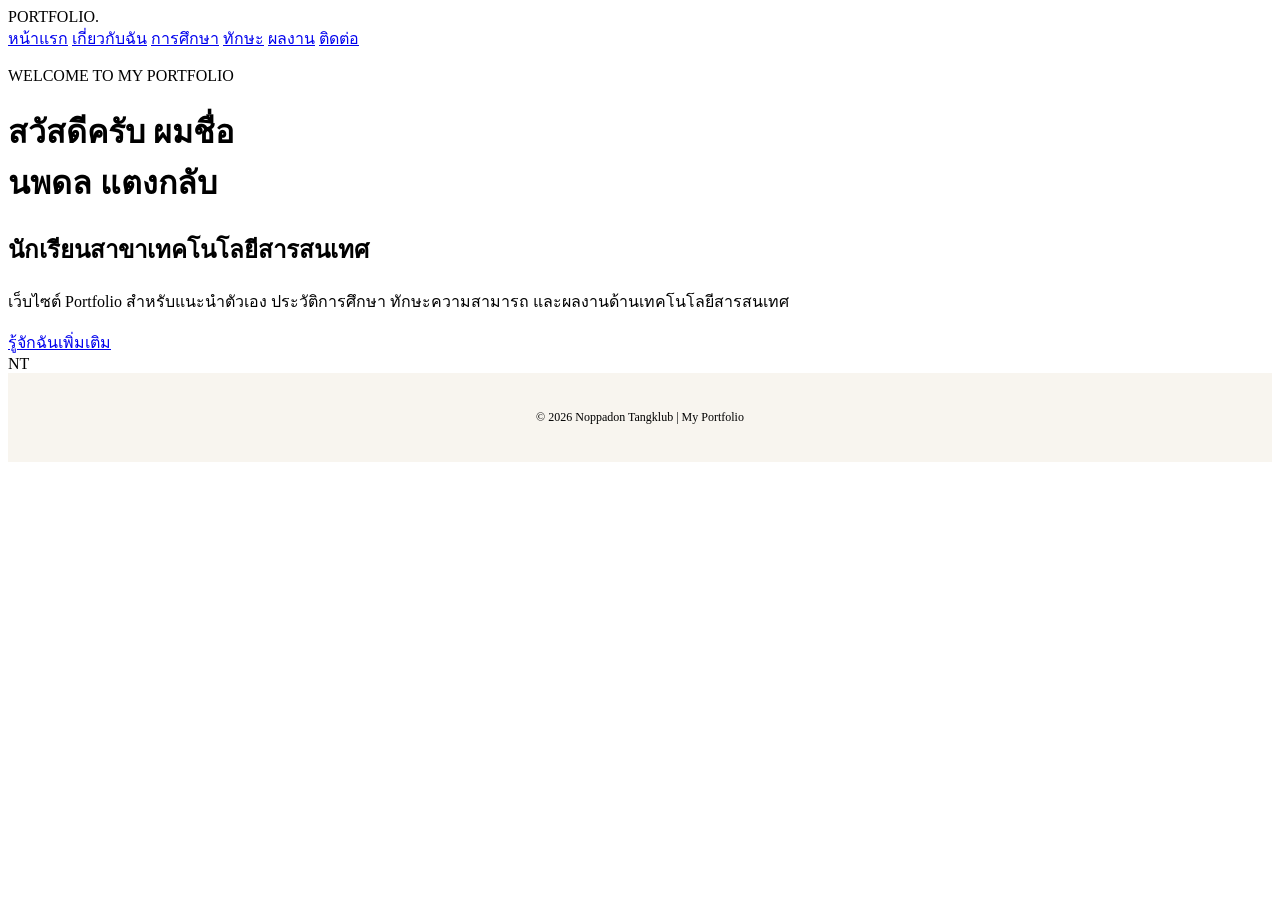
<file: index.html>
<!DOCTYPE html>
<html lang="th">
<head>
    <meta charset="UTF-8">
    <meta name="viewport" content="width=device-width, initial-scale=1.0">
    <title>Portfolio | Noppadon</title>
    <link rel="stylesheet" href="style.css">
</head>
<body>

    <!-- เมนูเว็บไซต์ -->
    <header>
        <div class="logo">PORTFOLIO<span>.</span></div>

        <nav>
            <a href="index.html" class="active">หน้าแรก</a>
            <a href="about.html">เกี่ยวกับฉัน</a>
            <a href="education.html">การศึกษา</a>
            <a href="skills.html">ทักษะ</a>
            <a href="projects.html">ผลงาน</a>
            <a href="contact.html">ติดต่อ</a>
        </nav>
    </header>

    <!-- หน้าแรก -->
    <main class="hero">
        <div class="hero-text">
            <p class="welcome">WELCOME TO MY PORTFOLIO</p>

            <h1>สวัสดีครับ ผมชื่อ<br>
                <span>นพดล แตงกลับ</span>
            </h1>

            <h2>นักเรียนสาขาเทคโนโลยีสารสนเทศ</h2>

            <p class="description">
                เว็บไซต์ Portfolio สำหรับแนะนำตัวเอง
                ประวัติการศึกษา ทักษะความสามารถ
                และผลงานด้านเทคโนโลยีสารสนเทศ
            </p>

            <a href="about.html" class="btn">รู้จักฉันเพิ่มเติม</a>
        </div>

        <div class="hero-image">
            <div class="profile-circle">NT</div>
        </div>
    </main>

    <!-- ส่วนท้าย -->
    <footer>
        <p>© 2026 Noppadon Tangklub | My Portfolio</p>
    </footer>

</body>
</html>
</file>
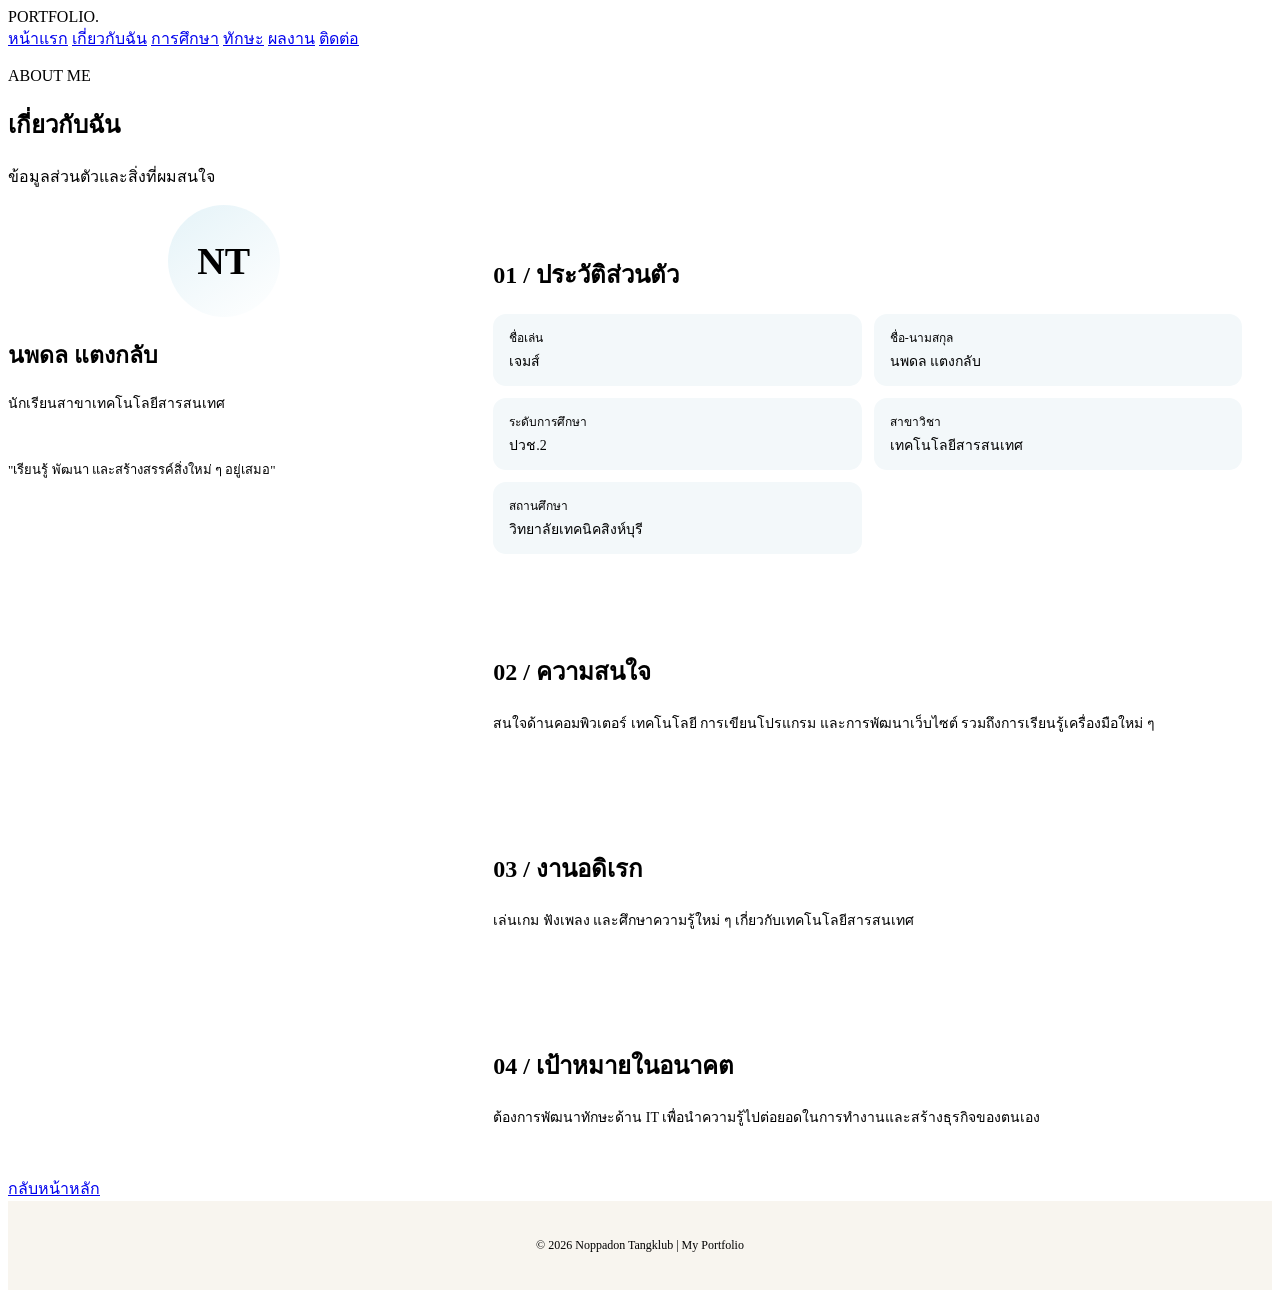
<file: about.html>
<!DOCTYPE html>
<html lang="th">
<head>
    <meta charset="UTF-8">
    <meta name="viewport" content="width=device-width, initial-scale=1.0">
    <title>เกี่ยวกับฉัน | Portfolio</title>
    <link rel="stylesheet" href="style.css">
</head>
<body>

    <header>
        <div class="logo">PORTFOLIO<span>.</span></div>
        <nav>
            <a href="index.html">หน้าแรก</a>
            <a href="about.html" class="active">เกี่ยวกับฉัน</a>
            <a href="education.html">การศึกษา</a>
            <a href="skills.html">ทักษะ</a>
            <a href="projects.html">ผลงาน</a>
            <a href="contact.html">ติดต่อ</a>
        </nav>
    </header>

    <main class="about-page">

        <section class="about-heading">
            <p class="welcome">ABOUT ME</p>
            <h1>เกี่ยวกับ<span>ฉัน</span></h1>
            <p>ข้อมูลส่วนตัวและสิ่งที่ผมสนใจ</p>
        </section>

        <section class="about-layout">

            <div class="about-profile">
                <div class="about-avatar">NT</div>
                <h2>นพดล แตงกลับ</h2>
                <p>นักเรียนสาขาเทคโนโลยีสารสนเทศ</p>
                <div class="about-line"></div>
                <p class="about-quote">
                    "เรียนรู้ พัฒนา และสร้างสรรค์สิ่งใหม่ ๆ อยู่เสมอ"
                </p>
            </div>

            <div class="about-details">

                <div class="about-section">
                    <h2>01 / ประวัติส่วนตัว</h2>
                    <div class="about-data">
                        <div>
                            <span>ชื่อเล่น</span>
                            <strong>เจมส์</strong>
                        </div>
                        <div>
                            <span>ชื่อ-นามสกุล</span>
                            <strong>นพดล แตงกลับ</strong>
                        </div>
                        <div>
                            <span>ระดับการศึกษา</span>
                            <strong>ปวช.2</strong>
                        </div>
                        <div>
                            <span>สาขาวิชา</span>
                            <strong>เทคโนโลยีสารสนเทศ</strong>
                        </div>
                        <div>
                            <span>สถานศึกษา</span>
                            <strong>วิทยาลัยเทคนิคสิงห์บุรี</strong>
                        </div>
                    </div>
                </div>

                <div class="about-section">
                    <h2>02 / ความสนใจ</h2>
                    <p>สนใจด้านคอมพิวเตอร์ เทคโนโลยี การเขียนโปรแกรม และการพัฒนาเว็บไซต์ รวมถึงการเรียนรู้เครื่องมือใหม่ ๆ</p>
                </div>

                <div class="about-section">
                    <h2>03 / งานอดิเรก</h2>
                    <p>เล่นเกม ฟังเพลง และศึกษาความรู้ใหม่ ๆ เกี่ยวกับเทคโนโลยีสารสนเทศ</p>
                </div>

                <div class="about-section">
                    <h2>04 / เป้าหมายในอนาคต</h2>
                    <p>ต้องการพัฒนาทักษะด้าน IT เพื่อนำความรู้ไปต่อยอดในการทำงานและสร้างธุรกิจของตนเอง</p>
                </div>

            </div>
        </section>

        <div class="about-back">
            <a href="index.html" class="btn">กลับหน้าหลัก</a>
        </div>

    </main>

    <footer>
        <p>© 2026 Noppadon Tangklub | My Portfolio</p>
    </footer>

</body>
</html>
</file>
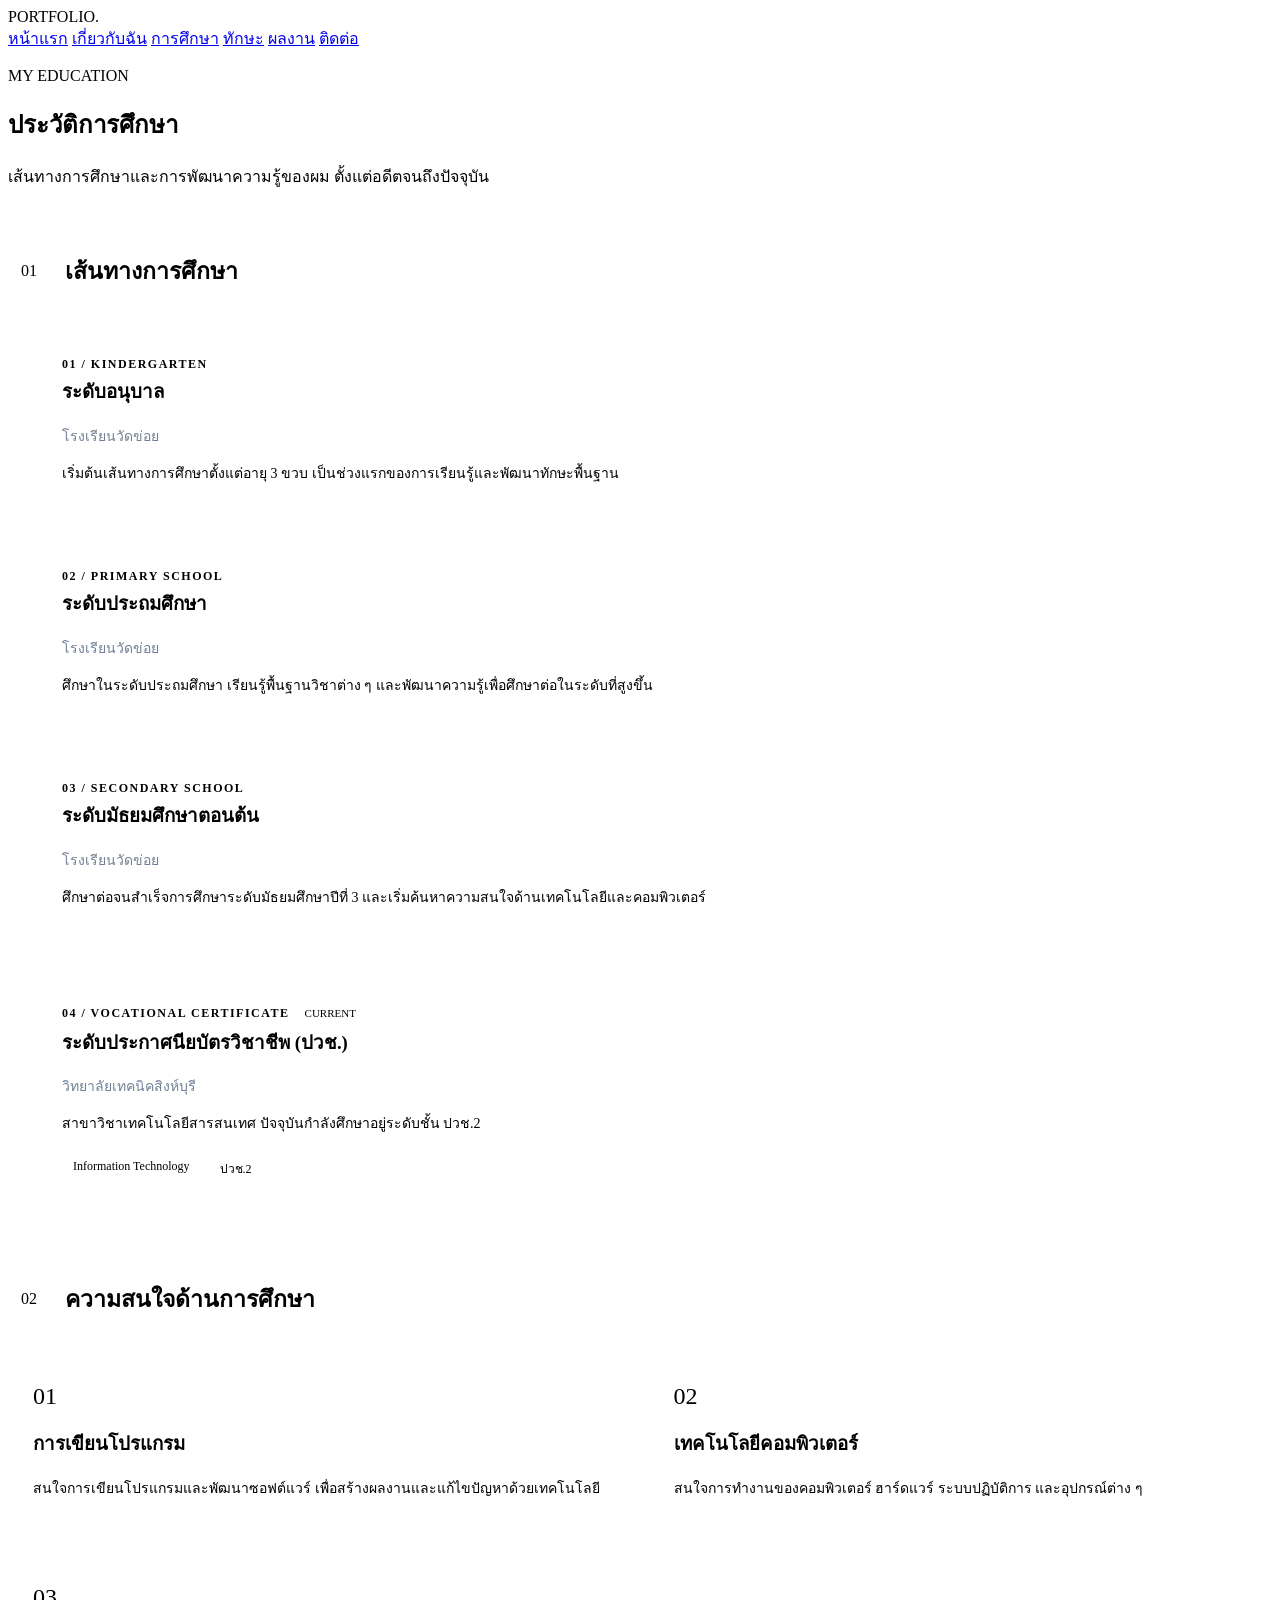
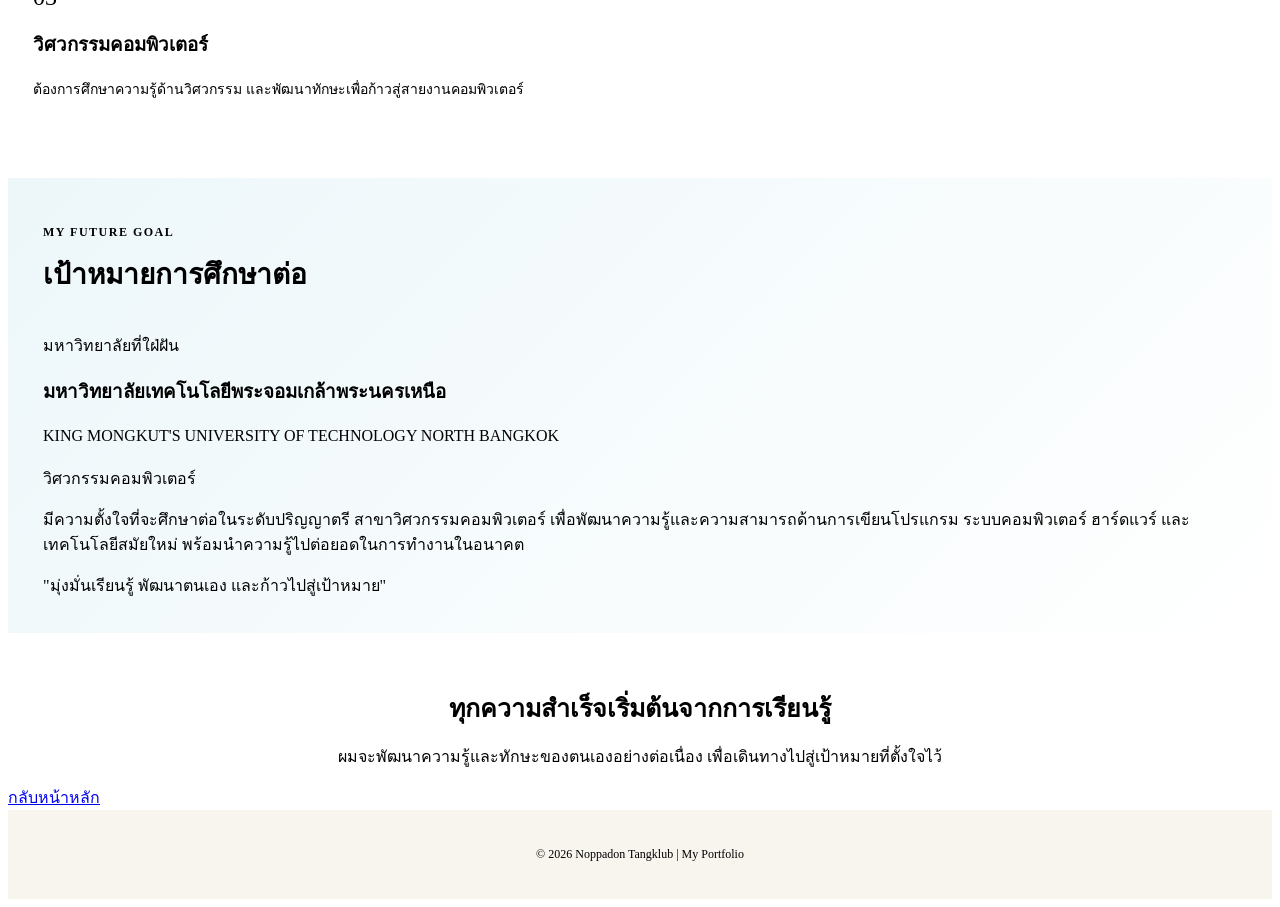
<file: education.html>
<!DOCTYPE html>
<html lang="th">
<head>
    <meta charset="UTF-8">
    <meta name="viewport" content="width=device-width, initial-scale=1.0">

    <title>ประวัติการศึกษา | Noppadon Portfolio</title>

    <link rel="stylesheet" href="style.css">
</head>

<body>

    <!-- HEADER -->
    <header>
        <div class="logo">PORTFOLIO<span>.</span></div>

        <nav>
            <a href="index.html">หน้าแรก</a>
            <a href="about.html">เกี่ยวกับฉัน</a>
            <a href="education.html" class="active">การศึกษา</a>
            <a href="skills.html">ทักษะ</a>
            <a href="projects.html">ผลงาน</a>
            <a href="contact.html">ติดต่อ</a>
        </nav>
    </header>


    <!-- MAIN CONTENT -->
    <main class="education-page">

        <!-- PAGE TITLE -->
        <section class="education-heading">
            <p class="welcome">MY EDUCATION</p>

            <h1>ประวัติ<span>การศึกษา</span></h1>

            <p>
                เส้นทางการศึกษาและการพัฒนาความรู้ของผม
                ตั้งแต่อดีตจนถึงปัจจุบัน
            </p>
        </section>


        <!-- EDUCATION TIMELINE -->
        <section class="education-section">

            <div class="section-title">
                <span>01</span>
                <h2>เส้นทางการศึกษา</h2>
            </div>

            <div class="education-timeline">

                <!-- KINDERGARTEN -->
                <div class="timeline-item">
                    <div class="timeline-dot"></div>

                    <div class="timeline-card">
                        <span class="timeline-number">01 / KINDERGARTEN</span>

                        <h3>ระดับอนุบาล</h3>

                        <h4>โรงเรียนวัดข่อย</h4>

                        <p>
                            เริ่มต้นเส้นทางการศึกษาตั้งแต่อายุ 3 ขวบ
                            เป็นช่วงแรกของการเรียนรู้และพัฒนาทักษะพื้นฐาน
                        </p>
                    </div>
                </div>


                <!-- PRIMARY -->
                <div class="timeline-item">
                    <div class="timeline-dot"></div>

                    <div class="timeline-card">
                        <span class="timeline-number">02 / PRIMARY SCHOOL</span>

                        <h3>ระดับประถมศึกษา</h3>

                        <h4>โรงเรียนวัดข่อย</h4>

                        <p>
                            ศึกษาในระดับประถมศึกษา
                            เรียนรู้พื้นฐานวิชาต่าง ๆ
                            และพัฒนาความรู้เพื่อศึกษาต่อในระดับที่สูงขึ้น
                        </p>
                    </div>
                </div>


                <!-- SECONDARY -->
                <div class="timeline-item">
                    <div class="timeline-dot"></div>

                    <div class="timeline-card">
                        <span class="timeline-number">03 / SECONDARY SCHOOL</span>

                        <h3>ระดับมัธยมศึกษาตอนต้น</h3>

                        <h4>โรงเรียนวัดข่อย</h4>

                        <p>
                            ศึกษาต่อจนสำเร็จการศึกษาระดับมัธยมศึกษาปีที่ 3
                            และเริ่มค้นหาความสนใจด้านเทคโนโลยีและคอมพิวเตอร์
                        </p>
                    </div>
                </div>


                <!-- VOCATIONAL -->
                <div class="timeline-item current">
                    <div class="timeline-dot"></div>

                    <div class="timeline-card">
                        <span class="timeline-number">04 / VOCATIONAL CERTIFICATE</span>

                        <span class="current-label">CURRENT</span>

                        <h3>ระดับประกาศนียบัตรวิชาชีพ (ปวช.)</h3>

                        <h4>วิทยาลัยเทคนิคสิงห์บุรี</h4>

                        <p>
                            สาขาวิชาเทคโนโลยีสารสนเทศ
                            ปัจจุบันกำลังศึกษาอยู่ระดับชั้น ปวช.2
                        </p>

                        <div class="education-tags">
                            <span>Information Technology</span>
                            <span>ปวช.2</span>
                        </div>
                    </div>
                </div>

            </div>

        </section>


        <!-- INTEREST -->
        <section class="education-interest">

            <div class="section-title">
                <span>02</span>
                <h2>ความสนใจด้านการศึกษา</h2>
            </div>

            <div class="interest-grid">

                <div class="interest-card">
                    <div class="interest-icon">01</div>
                    <h3>การเขียนโปรแกรม</h3>
                    <p>
                        สนใจการเขียนโปรแกรมและพัฒนาซอฟต์แวร์
                        เพื่อสร้างผลงานและแก้ไขปัญหาด้วยเทคโนโลยี
                    </p>
                </div>

                <div class="interest-card">
                    <div class="interest-icon">02</div>
                    <h3>เทคโนโลยีคอมพิวเตอร์</h3>
                    <p>
                        สนใจการทำงานของคอมพิวเตอร์
                        ฮาร์ดแวร์ ระบบปฏิบัติการ และอุปกรณ์ต่าง ๆ
                    </p>
                </div>

                <div class="interest-card">
                    <div class="interest-icon">03</div>
                    <h3>วิศวกรรมคอมพิวเตอร์</h3>
                    <p>
                        ต้องการศึกษาความรู้ด้านวิศวกรรม
                        และพัฒนาทักษะเพื่อก้าวสู่สายงานคอมพิวเตอร์
                    </p>
                </div>

            </div>

        </section>


        <!-- FUTURE GOAL -->
        <section class="future-education">

            <p class="future-label">MY FUTURE GOAL</p>

            <h2>เป้าหมายการศึกษาต่อ</h2>

            <div class="future-line"></div>

            <p class="future-subtitle">
                มหาวิทยาลัยที่ใฝ่ฝัน
            </p>

            <h3>
                มหาวิทยาลัยเทคโนโลยีพระจอมเกล้าพระนครเหนือ
            </h3>

            <h4>
                KING MONGKUT'S UNIVERSITY OF TECHNOLOGY NORTH BANGKOK
            </h4>

            <div class="future-major">
                วิศวกรรมคอมพิวเตอร์
            </div>

            <p class="future-description">
                มีความตั้งใจที่จะศึกษาต่อในระดับปริญญาตรี
                สาขาวิศวกรรมคอมพิวเตอร์
                เพื่อพัฒนาความรู้และความสามารถด้านการเขียนโปรแกรม
                ระบบคอมพิวเตอร์ ฮาร์ดแวร์ และเทคโนโลยีสมัยใหม่
                พร้อมนำความรู้ไปต่อยอดในการทำงานในอนาคต
            </p>

            <div class="future-quote">
                "มุ่งมั่นเรียนรู้ พัฒนาตนเอง และก้าวไปสู่เป้าหมาย"
            </div>

        </section>


        <!-- FOOTER MESSAGE -->
        <section class="education-ending">
            <h2>ทุกความสำเร็จเริ่มต้นจากการเรียนรู้</h2>

            <p>
                ผมจะพัฒนาความรู้และทักษะของตนเองอย่างต่อเนื่อง
                เพื่อเดินทางไปสู่เป้าหมายที่ตั้งใจไว้
            </p>
        </section>


        <!-- BACK BUTTON -->
        <div class="education-back">
            <a href="index.html" class="btn">กลับหน้าหลัก</a>
        </div>

    </main>


    <!-- FOOTER -->
    <footer>
        <p>© 2026 Noppadon Tangklub | My Portfolio</p>
    </footer>

</body>
</html>
</file>
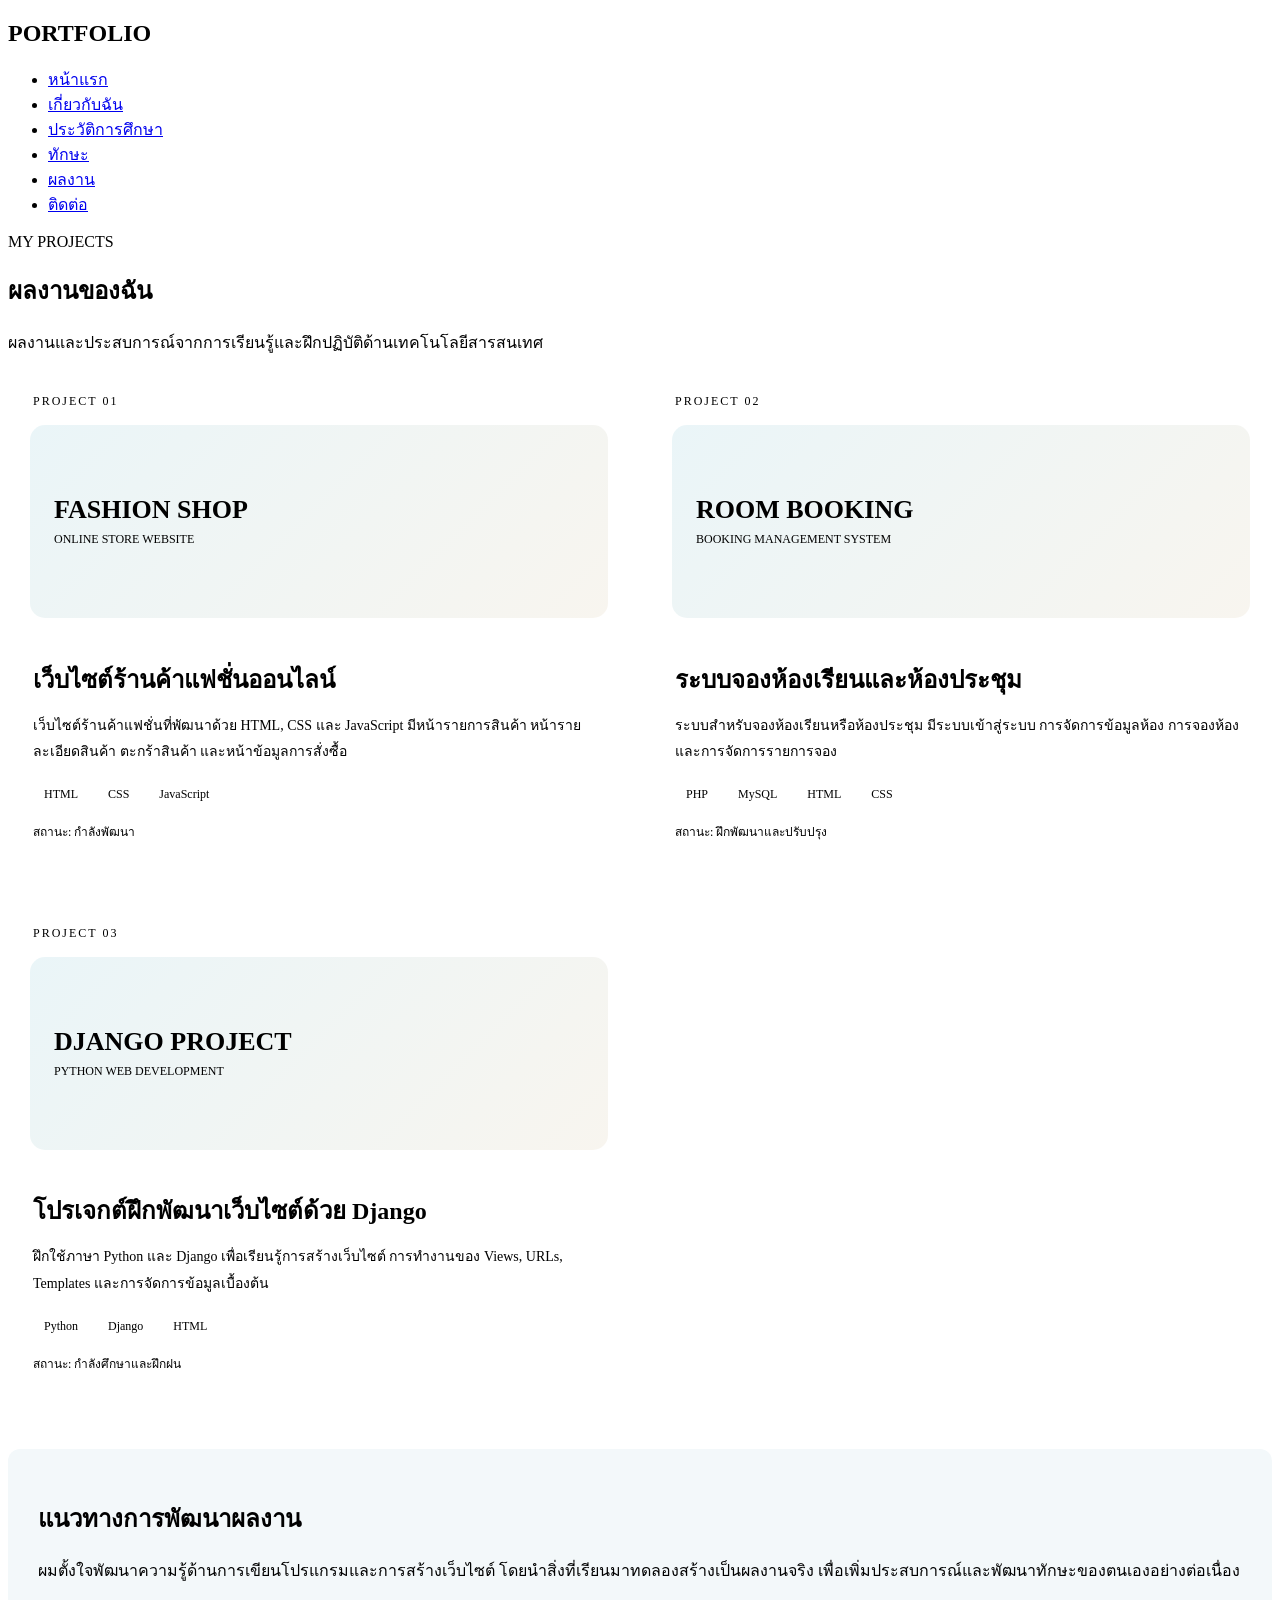
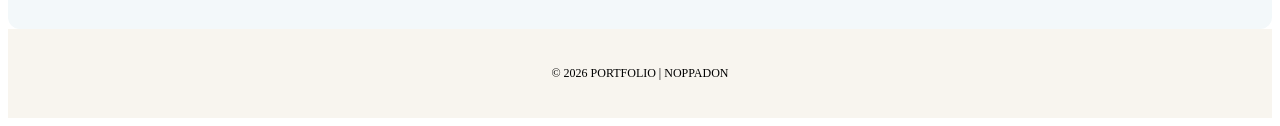
<file: projects.html>
<!DOCTYPE html>
<html lang="th">
<head>
    <meta charset="UTF-8">
    <meta name="viewport" content="width=device-width, initial-scale=1.0">
    <title>ผลงาน | Portfolio</title>
    <link rel="stylesheet" href="style.css">
</head>
<body>

<header>
    <nav>
        <h2>PORTFOLIO</h2>
        <ul>
            <li><a href="index.html">หน้าแรก</a></li>
            <li><a href="about.html">เกี่ยวกับฉัน</a></li>
            <li><a href="education.html">ประวัติการศึกษา</a></li>
            <li><a href="skills.html">ทักษะ</a></li>
            <li><a href="projects.html" class="active">ผลงาน</a></li>
            <li><a href="contact.html">ติดต่อ</a></li>
        </ul>
    </nav>
</header>

<main class="projects-page">

    <section class="projects-heading">
        <p class="section-tag">MY PROJECTS</p>
        <h1>ผลงานของฉัน</h1>
        <p>ผลงานและประสบการณ์จากการเรียนรู้และฝึกปฏิบัติด้านเทคโนโลยีสารสนเทศ</p>
    </section>

    <section class="projects-grid">

        <article class="project-card">
            <div class="project-number">PROJECT 01</div>
            <div class="project-preview">
                <span>FASHION SHOP</span>
                <small>ONLINE STORE WEBSITE</small>
            </div>
            <div class="project-content">
                <h2>เว็บไซต์ร้านค้าแฟชั่นออนไลน์</h2>
                <p>
                    เว็บไซต์ร้านค้าแฟชั่นที่พัฒนาด้วย HTML, CSS และ JavaScript
                    มีหน้ารายการสินค้า หน้ารายละเอียดสินค้า ตะกร้าสินค้า
                    และหน้าข้อมูลการสั่งซื้อ
                </p>
                <div class="project-tags">
                    <span>HTML</span>
                    <span>CSS</span>
                    <span>JavaScript</span>
                </div>
                <p class="project-status">สถานะ: กำลังพัฒนา</p>
            </div>
        </article>

        <article class="project-card">
            <div class="project-number">PROJECT 02</div>
            <div class="project-preview">
                <span>ROOM BOOKING</span>
                <small>BOOKING MANAGEMENT SYSTEM</small>
            </div>
            <div class="project-content">
                <h2>ระบบจองห้องเรียนและห้องประชุม</h2>
                <p>
                    ระบบสำหรับจองห้องเรียนหรือห้องประชุม
                    มีระบบเข้าสู่ระบบ การจัดการข้อมูลห้อง
                    การจองห้อง และการจัดการรายการจอง
                </p>
                <div class="project-tags">
                    <span>PHP</span>
                    <span>MySQL</span>
                    <span>HTML</span>
                    <span>CSS</span>
                </div>
                <p class="project-status">สถานะ: ฝึกพัฒนาและปรับปรุง</p>
            </div>
        </article>

        <article class="project-card">
            <div class="project-number">PROJECT 03</div>
            <div class="project-preview">
                <span>DJANGO PROJECT</span>
                <small>PYTHON WEB DEVELOPMENT</small>
            </div>
            <div class="project-content">
                <h2>โปรเจกต์ฝึกพัฒนาเว็บไซต์ด้วย Django</h2>
                <p>
                    ฝึกใช้ภาษา Python และ Django
                    เพื่อเรียนรู้การสร้างเว็บไซต์ การทำงานของ Views,
                    URLs, Templates และการจัดการข้อมูลเบื้องต้น
                </p>
                <div class="project-tags">
                    <span>Python</span>
                    <span>Django</span>
                    <span>HTML</span>
                </div>
                <p class="project-status">สถานะ: กำลังศึกษาและฝึกฝน</p>
            </div>
        </article>

    </section>

    <section class="projects-note">
        <h2>แนวทางการพัฒนาผลงาน</h2>
        <p>
            ผมตั้งใจพัฒนาความรู้ด้านการเขียนโปรแกรมและการสร้างเว็บไซต์
            โดยนำสิ่งที่เรียนมาทดลองสร้างเป็นผลงานจริง
            เพื่อเพิ่มประสบการณ์และพัฒนาทักษะของตนเองอย่างต่อเนื่อง
        </p>
    </section>

</main>

<footer>
    <p>© 2026 PORTFOLIO | NOPPADON</p>
</footer>

</body>
</html>
</file>
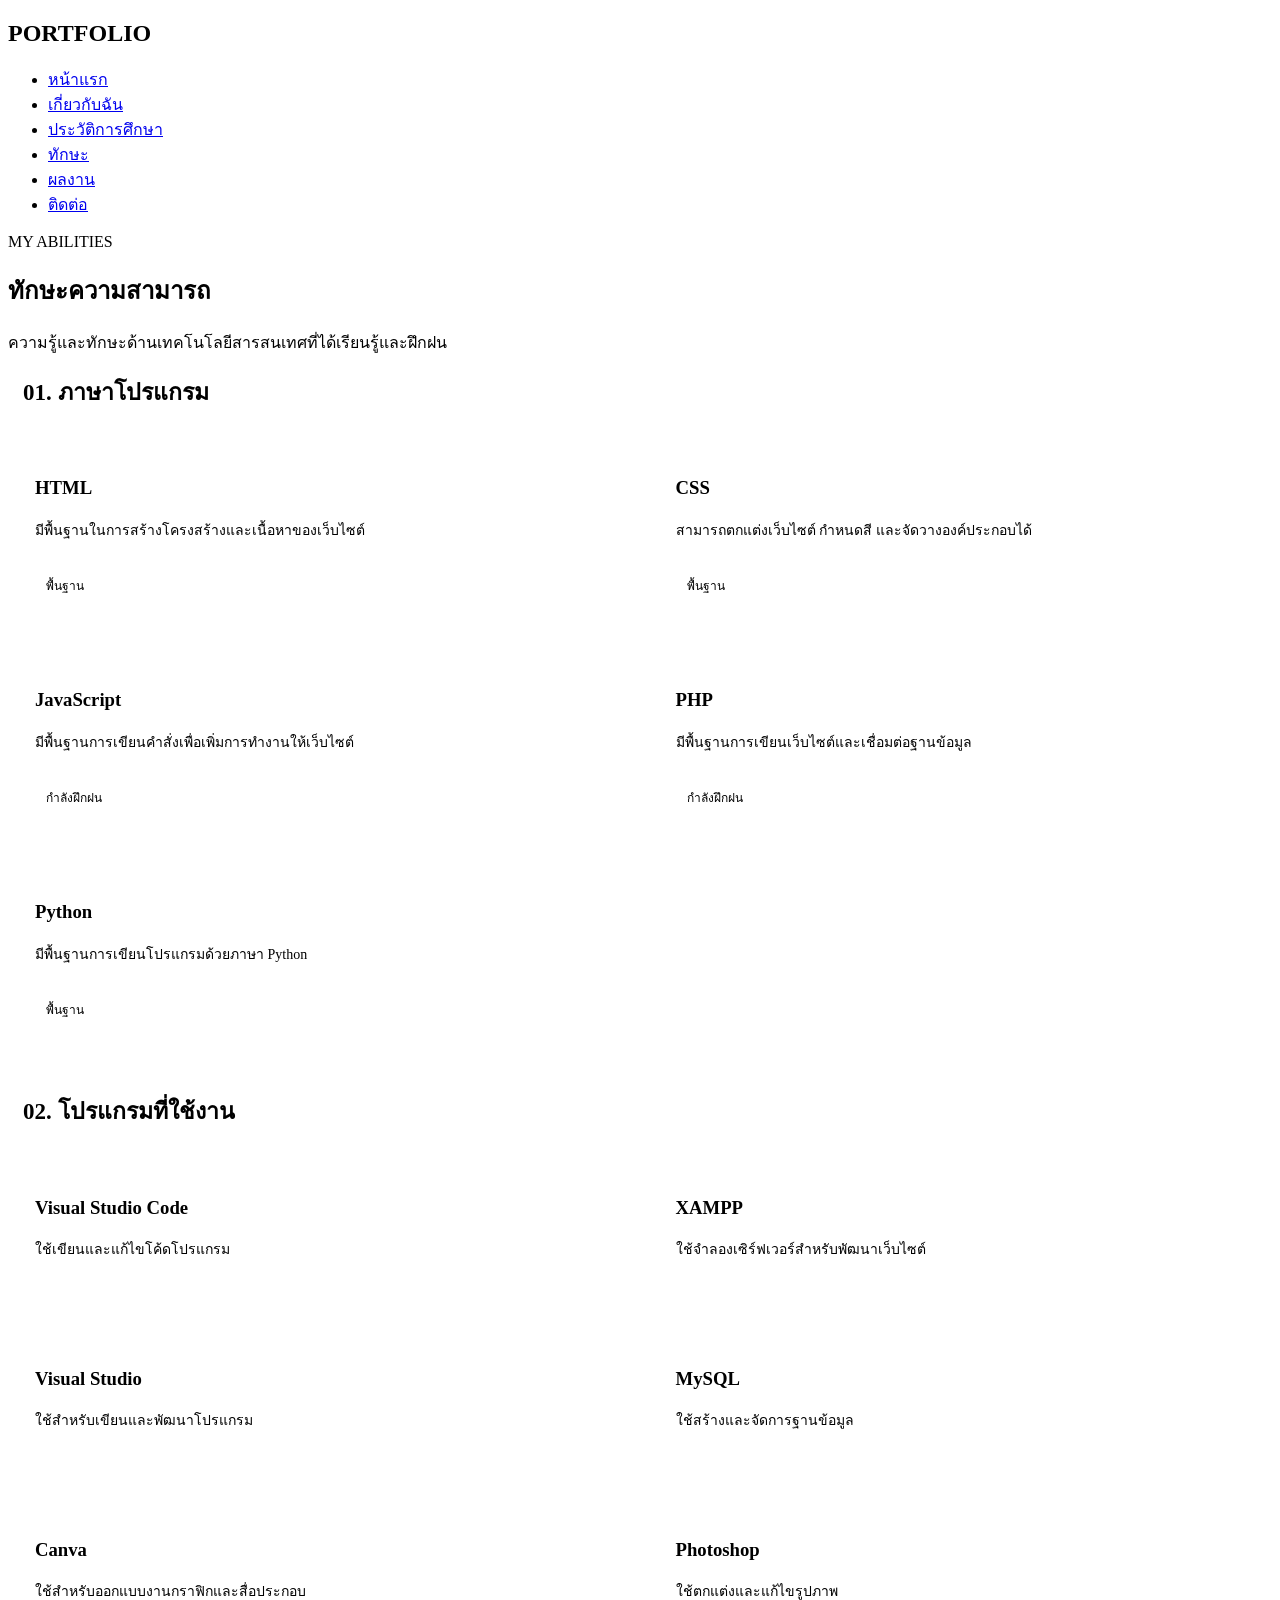
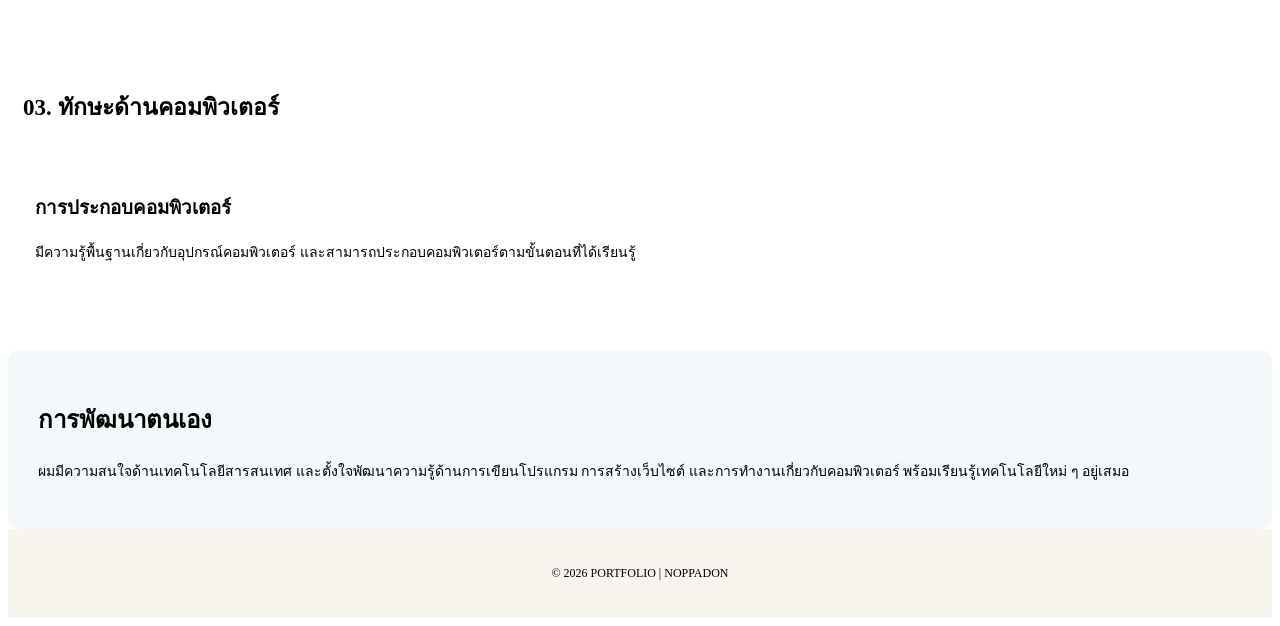
<file: skills.html>
<!DOCTYPE html>
<html lang="th">
<head>
    <meta charset="UTF-8">
    <meta name="viewport" content="width=device-width, initial-scale=1.0">
    <title>ทักษะความสามารถ | Portfolio</title>
    <link rel="stylesheet" href="style.css">
</head>

<body>

<header>
    <nav>
        <h2>PORTFOLIO</h2>

        <ul>
            <li><a href="index.html">หน้าแรก</a></li>
            <li><a href="about.html">เกี่ยวกับฉัน</a></li>
            <li><a href="education.html">ประวัติการศึกษา</a></li>
            <li><a href="skills.html" class="active">ทักษะ</a></li>
            <li><a href="projects.html">ผลงาน</a></li>
            <li><a href="contact.html">ติดต่อ</a></li>
        </ul>
    </nav>
</header>

<main class="skills-page">

    <section class="skills-heading">
        <p class="section-tag">MY ABILITIES</p>
        <h1>ทักษะความสามารถ</h1>
        <p>ความรู้และทักษะด้านเทคโนโลยีสารสนเทศที่ได้เรียนรู้และฝึกฝน</p>
    </section>

    <!-- ภาษาโปรแกรม -->
    <section class="skills-section">
        <h2 class="skills-title">01. ภาษาโปรแกรม</h2>

        <div class="skills-grid">

            <div class="skill-card">
                <h3>HTML</h3>
                <p>มีพื้นฐานในการสร้างโครงสร้างและเนื้อหาของเว็บไซต์</p>
                <span>พื้นฐาน</span>
            </div>

            <div class="skill-card">
                <h3>CSS</h3>
                <p>สามารถตกแต่งเว็บไซต์ กำหนดสี และจัดวางองค์ประกอบได้</p>
                <span>พื้นฐาน</span>
            </div>

            <div class="skill-card">
                <h3>JavaScript</h3>
                <p>มีพื้นฐานการเขียนคำสั่งเพื่อเพิ่มการทำงานให้เว็บไซต์</p>
                <span>กำลังฝึกฝน</span>
            </div>

            <div class="skill-card">
                <h3>PHP</h3>
                <p>มีพื้นฐานการเขียนเว็บไซต์และเชื่อมต่อฐานข้อมูล</p>
                <span>กำลังฝึกฝน</span>
            </div>

            <div class="skill-card">
                <h3>Python</h3>
                <p>มีพื้นฐานการเขียนโปรแกรมด้วยภาษา Python</p>
                <span>พื้นฐาน</span>
            </div>

        </div>
    </section>

    <!-- โปรแกรมที่ใช้งาน -->
    <section class="skills-section">
        <h2 class="skills-title">02. โปรแกรมที่ใช้งาน</h2>

        <div class="software-grid">

            <div class="software-card">
                <h3>Visual Studio Code</h3>
                <p>ใช้เขียนและแก้ไขโค้ดโปรแกรม</p>
            </div>

            <div class="software-card">
                <h3>XAMPP</h3>
                <p>ใช้จำลองเซิร์ฟเวอร์สำหรับพัฒนาเว็บไซต์</p>
            </div>

            <div class="software-card">
                <h3>Visual Studio</h3>
                <p>ใช้สำหรับเขียนและพัฒนาโปรแกรม</p>
            </div>

            <div class="software-card">
                <h3>MySQL</h3>
                <p>ใช้สร้างและจัดการฐานข้อมูล</p>
            </div>

            <div class="software-card">
                <h3>Canva</h3>
                <p>ใช้สำหรับออกแบบงานกราฟิกและสื่อประกอบ</p>
            </div>

            <div class="software-card">
                <h3>Photoshop</h3>
                <p>ใช้ตกแต่งและแก้ไขรูปภาพ</p>
            </div>

        </div>
    </section>

    <!-- ทักษะคอมพิวเตอร์ -->
    <section class="skills-section">
        <h2 class="skills-title">03. ทักษะด้านคอมพิวเตอร์</h2>

        <div class="computer-skill-card">
            <h3>การประกอบคอมพิวเตอร์</h3>
            <p>
                มีความรู้พื้นฐานเกี่ยวกับอุปกรณ์คอมพิวเตอร์
                และสามารถประกอบคอมพิวเตอร์ตามขั้นตอนที่ได้เรียนรู้
            </p>
        </div>
    </section>

    <!-- การพัฒนาตนเอง -->
    <section class="skills-summary">
        <h2>การพัฒนาตนเอง</h2>
        <p>
            ผมมีความสนใจด้านเทคโนโลยีสารสนเทศ
            และตั้งใจพัฒนาความรู้ด้านการเขียนโปรแกรม
            การสร้างเว็บไซต์ และการทำงานเกี่ยวกับคอมพิวเตอร์
            พร้อมเรียนรู้เทคโนโลยีใหม่ ๆ อยู่เสมอ
        </p>
    </section>

</main>

<footer>
    <p>© 2026 PORTFOLIO | NOPPADON</p>
</footer>

</body>
</html>
</file>
<file: style.css>
/* GENERAL TEXT */
.about-card p, .info-card p, .about-info p, .about-section p,
.timeline-card p, .interest-card p, .skill-card p, .software-card p,
.computer-skill-card p, .project-content p, .skills-summary p {
  color: var(--gray);
  font-size: 14px;
  line-height: 1.9;
}

/* About */
.about-layout {
  display: grid;
  grid-template-columns: .8fr 1.5fr;
  gap: 24px;
  align-items: stretch;
}

.profile-card {
  padding: 34px 26px;
  text-align: center;
}

.profile-avatar, .about-avatar {
  width: 112px;
  height: 112px;
  margin: 0 auto 20px;
  border-radius: 50%;
  display: grid;
  place-items: center;
  color: var(--blue-dark);
  font-size: 38px;
  font-weight: 700;
  background: linear-gradient(145deg, #e5f3f8, #ffffff);
  border: 2px solid var(--blue);
}

.profile-card h2, .about-profile h2 {
  font-size: 23px;
  color: var(--dark);
  font-weight: 600;
}

.profile-card > p, .about-profile > p {
  color: var(--gray);
  font-size: 14px;
}

.profile-divider, .about-line {
  height: 1px;
  background: var(--line);
  margin: 22px 0;
}

.profile-quote, .about-quote {
  color: var(--blue-dark) !important;
  font-size: 13px !important;
}

.about-content, .about-details {
  display: grid;
  gap: 18px;
}

.about-card, .about-section {
  padding: 30px;
}

.about-information, .about-data, .about-grid {
  display: grid;
  grid-template-columns: repeat(2, minmax(0,1fr));
  gap: 12px;
  margin-top: 20px;
}

.about-information div, .about-data div {
  padding: 14px 16px;
  border-radius: 13px;
  background: #f3f8fa;
  border: 1px solid var(--line);
}

.about-information span, .about-data span {
  display: block;
  color: var(--gray);
  font-size: 12px;
  margin-bottom: 3px;
}

.about-information strong, .about-data strong {
  color: var(--dark);
  font-size: 14px;
  font-weight: 500;
}

.about-info strong, .about-card strong {
  color: var(--blue-dark);
}

/* Education */
.section-title {
  display: flex;
  align-items: center;
  gap: 15px;
  margin: 45px 0 22px;
}

.section-title > span {
  width: 42px;
  height: 42px;
  border-radius: 13px;
  display: grid;
  place-items: center;
  color: var(--blue-dark);
  background: var(--blue-pale);
  border: 1px solid var(--blue);
}

.section-title h2 {
  color: var(--dark);
  font-size: 23px;
  font-weight: 600;
}

.education-section {
  margin-bottom: 35px;
}

.education-timeline {
  position: relative;
  display: grid;
  gap: 17px;
  padding-left: 27px;
}

.education-timeline::before {
  content: '';
  position: absolute;
  left: 8px;
  top: 12px;
  bottom: 12px;
  width: 2px;
  background: var(--blue);
}

.timeline-item {
  position: relative;
}

.timeline-dot {
  position: absolute;
  left: -25px;
  top: 25px;
  width: 13px;
  height: 13px;
  border-radius: 50%;
  background: var(--blue-dark);
  box-shadow: 0 0 0 5px var(--blue-pale);
}

.timeline-card {
  padding: 24px 27px;
}

.timeline-number, .future-label {
  color: var(--blue-dark);
  font-size: 12px;
  letter-spacing: 1.5px;
  font-weight: 600;
}

.timeline-card h3 {
  margin: 5px 0 2px;
  color: var(--dark);
}

.timeline-card h4 {
  color: #718096;
  font-size: 14px;
  font-weight: 400;
  margin-bottom: 8px;
}

.current-label {
  display: inline-block;
  color: var(--blue-dark);
  font-size: 11px;
  padding: 4px 11px;
  border-radius: 99px;
  background: var(--blue-pale);
  margin-top: 12px;
}

.education-tags, .project-tags {
  display: flex;
  flex-wrap: wrap;
  gap: 8px;
  margin-top: 16px;
}

.education-tags span, .project-tags span, .skill-card span {
  color: var(--blue-dark);
  background: var(--blue-pale);
  border: 1px solid var(--blue);
  border-radius: 99px;
  padding: 5px 11px;
  font-size: 12px;
}

.education-interest {
  margin-top: 55px;
}

.interest-grid {
  display: grid;
  grid-template-columns: repeat(2, minmax(0,1fr));
  gap: 17px;
}

.interest-card {
  padding: 25px;
}

.interest-icon {
  color: var(--blue-dark);
  font-size: 24px;
  margin-bottom: 12px;
}

.future-education {
  margin-top: 35px;
  padding: 35px;
  border-color: var(--blue);
  background: linear-gradient(135deg, #edf7fa, #ffffff);
}

.future-education h2 {
  font-size: 28px;
  color: var(--dark);
  margin: 10px 0;
}

.future-line {
  width: 55px;
  height: 3px;
  background: var(--blue-dark);
  margin: 17px 0;
}

.future-subtitle, .future-description, .future-quote {
  color: var(--gray);
}

.future-education h3, .future-major {
  color: var(--blue-dark);
}

.future-education h4 {
  color: var(--dark);
  font-weight: 400;
}

.education-ending {
  text-align: center;
  margin-top: 55px;
}

.education-ending h2 {
  font-size: 25px;
  margin-bottom: 8px;
  color: var(--dark);
}

.education-ending p {
  color: var(--gray);
}

/* Skills */
.skills-section {
  margin-bottom: 42px;
}

.skills-title {
  color: var(--blue-dark);
  font-size: 23px;
  margin-bottom: 22px;
  padding-left: 15px;
  border-left: 3px solid var(--blue-dark);
}

.skills-grid, .software-grid {
  display: grid;
  grid-template-columns: repeat(2, minmax(0,1fr));
  gap: 17px;
}

.skill-card, .software-card, .computer-skill-card {
  padding: 27px;
}

.skill-card h3, .software-card h3, .computer-skill-card h3 {
  color: var(--dark);
}

.skill-card span {
  display: inline-block;
  margin: 12px 6px 0 0;
}

.computer-skill-card {
  margin-top: 18px;
}

.skills-summary, .projects-note {
  margin-top: 35px;
  padding: 30px;
  border-left: 3px solid var(--blue-dark);
  background: #f3f8fa;
  border-radius: 12px;
}

.skills-summary h2 {
  color: var(--blue-dark);
}

/* Projects */
.projects-grid {
  display: grid;
  grid-template-columns: repeat(2, minmax(0,1fr));
  gap: 20px;
}

.project-card {
  overflow: hidden;
}

.project-number {
  color: var(--blue-dark);
  font-size: 12px;
  letter-spacing: 2px;
  padding: 23px 25px 0;
}

.project-preview {
  min-height: 145px;
  margin: 16px 22px 0;
  padding: 24px;
  display: flex;
  flex-direction: column;
  justify-content: center;
  gap: 7px;
  border-radius: 15px;
  border: 1px solid var(--blue);
  background: linear-gradient(135deg, #eaf5f8, #f8f5ef);
}

.project-preview span {
  color: var(--blue-dark);
  font-size: 26px;
  font-weight: 700;
}

.project-preview small {
  color: var(--gray);
  font-size: 12px;
}

.project-content {
  padding: 22px 25px 27px;
}

.project-content h2 {
  margin-bottom: 8px;
  color: var(--dark);
}

.project-content .project-status {
  color: var(--blue-dark);
  font-size: 12px;
  margin-top: 14px;
}

/* Footer */
footer {
  color: var(--gray);
  text-align: center;
  padding: 25px 18px;
  border-top: 1px solid var(--line);
  background: #f8f5ef;
  font-size: 12px;
}

/* Responsive */
@media (max-width: 850px) {
  header {
    position: relative;
    flex-direction: column;
    padding: 18px 5%;
    gap: 12px;
  }

  nav {
    justify-content: center;
  }

  .hero {
    width: 88%;
    min-height: auto;
    padding: 70px 0;
    gap: 35px;
  }

  .about-layout {
    grid-template-columns: 1fr;
  }
}

@media (max-width: 600px) {
  header h2, .logo {
    font-size: 21px;
  }

  nav {
    gap: 3px;
  }

  nav a {
    font-size: 12px;
    padding: 6px 9px;
  }

  .hero {
    flex-direction: column-reverse;
    text-align: center;
    padding: 55px 0;
  }

  .hero-text {
    display: flex;
    flex-direction: column;
    align-items: center;
  }

  .hero h1 {
    font-size: 42px;
  }

  .welcome {
    letter-spacing: 2px;
  }

  .content-page, .about-page, .education-page,
  .skills-page, .projects-page {
    width: 90%;
    padding: 55px 0 65px;
  }

  .about-information, .about-data, .about-grid,
  .interest-grid, .skills-grid, .software-grid,
  .projects-grid {
    grid-template-columns: 1fr;
  }

  .about-card, .about-section, .future-education {
    padding: 24px 20px;
  }

  .timeline-card, .skill-card, .software-card,
  .computer-skill-card {
    padding: 21px;
  }

  .page-heading, .about-heading,
  .education-heading, .projects-heading {
    margin-bottom: 32px;
  }
}
</file>
